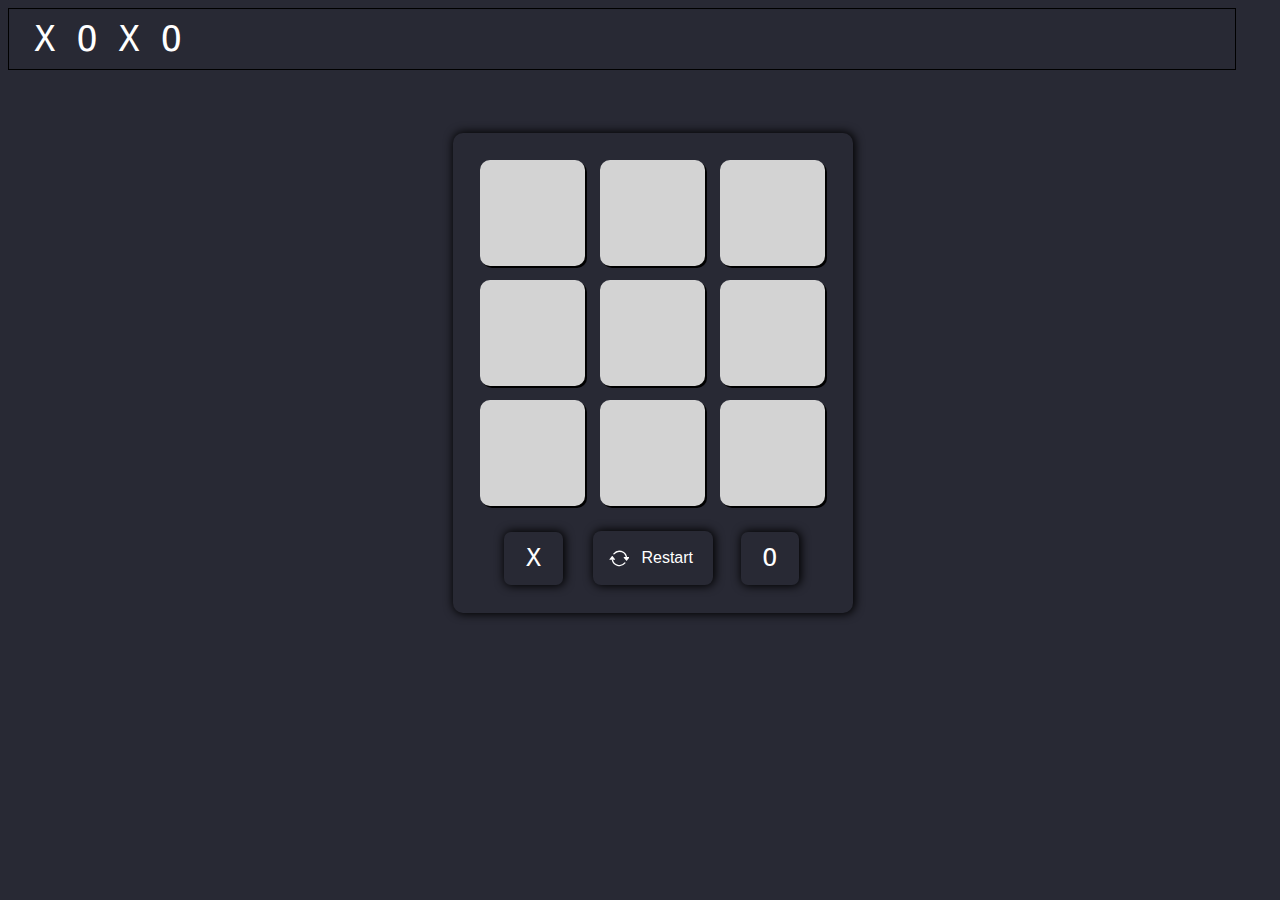
<file: index.html>
<!DOCTYPE html>
<html lang="en">
<head>
    <meta charset="UTF-8">
    <meta http-equiv="X-UA-Compatible" content="IE=edge">
    <meta name="viewport" content="width=device-width, initial-scale=1.0">
    <title>TictacToe</title>
    <!-- <link rel="icon" type="image/x-icon" href="./favicon.ico" >
    -->
    <link rel="stylesheet" href="style.css" >
</head>

<body >

<header class="head">
    <div class="title">
        X O X O
    </div>
</header>


<div class="box">
    <div class="grid">
        <div  id="one" class="items" onclick="run(this.id)" ></div>
        <div  id="two" class="items" onclick="run(this.id)"> </div>
        <div  id="three" class="items" onclick="run(this.id)"></div>
        <div  id="four" class="items" onclick="run(this.id)"></div>
        <div  id="five" class="items" onclick="run(this.id)"></div>
        <div  id="six" class="items" onclick="run(this.id)"></div>
        <div  id="seven" class="items" onclick="run(this.id)"></div>
        <div  id="eight" class="items" onclick="run(this.id)"></div>
        <div  id="nine" class="items" onclick="run(this.id)"></div>
        
       
        <div class="p1" id="box1" onclick="toggle()" style="float: left;">
            X        
        </div>

        <!-- Button fetched by UIVERSE -->

        <button  class="button" type="button" onclick="refresh()" style="float:left;">
            <svg viewBox="0 0 16 16" class="bi bi-arrow-repeat" fill="currentColor" height="16" width="16" xmlns="http://www.w3.org/2000/svg">
              <path d="M11.534 7h3.932a.25.25 0 0 1 .192.41l-1.966 2.36a.25.25 0 0 1-.384 0l-1.966-2.36a.25.25 0 0 1 .192-.41zm-11 2h3.932a.25.25 0 0 0 .192-.41L2.692 6.23a.25.25 0 0 0-.384 0L.342 8.59A.25.25 0 0 0 .534 9z"></path>
              <path d="M8 3c-1.552 0-2.94.707-3.857 1.818a.5.5 0 1 1-.771-.636A6.002 6.002 0 0 1 13.917 7H12.9A5.002 5.002 0 0 0 8 3zM3.1 9a5.002 5.002 0 0 0 8.757 2.182.5.5 0 1 1 .771.636A6.002 6.002 0 0 1 2.083 9H3.1z" fill-rule="evenodd"></path>
            </svg>
            Restart
        </button>



        <div class="p2" id="box2" onclick="toggle()">
            O
        </div>
        

    </div>
</div>

<!--

<footer class="end" id="about"> 
    <p>DHARANESH S P</p>
    <p>Email : <a href="mailto:spdharanesh28@gmailcom">dharaneshsp</a> </p>
    <p>Linked In : <a href="https://www.linkedin.com/in/dharanesh-s-p">dharaneshsp</a></p>
</footer>

-->

<script src="script.js"></script>

</body>
</html>
</file>
<file: style.css>
.grid{
    display:grid;
    grid-template-columns:120px 120px 120px ;
    grid-template-rows:120px 120px 120px 80px;
    padding:20px;
    box-shadow:1px 0px 10px 1px black;
    border-radius:10px;
    
    
}  

.items{
    border:3px solid #D3D3D3;
    border-radius:10px;
    background-color:#D3D3D3;
    padding-top:14%;
    text-align:center;
    align-items:center;
    font-family:monospace;
    margin:6%;
    box-shadow:2px 2px black;
    text-shadow:3px 3px grey;
    
}

#items:hover{
    box-shadow:3px 0px 15px 3px black;
    
}

.cross{
    font-size: 60px;
    text-align: center;
    animation:blow 200ms;
    }
@keyframes blow{
    0%{font-size:0px; }
    100%{font-size:60px; }
}

.button {
  color: white;
  background-color: #282934;
  font-weight: 500;
  border-radius: 0.5rem;
  font-size: 1rem;
  line-height: 2rem;
  padding-left: 1rem;
  padding-right: 1rem;
  padding-top: 0.7rem;
  padding-bottom: 0.7rem;
  text-align: center;
  margin-right: 0.5rem;
  display: inline-flex;
  align-items: center;
  border: none;
  margin-left:0px;
  margin-top:15%;
  box-shadow:1px 0px 10px 1px black;
  float:left;
  height: 54px;
  width: 120px;
}

.button:hover {
box-shadow:5px 0px 10px 1px black;

}

.button svg {
  display: inline;
  width: 1.3rem;
  height: 1.3rem;
  margin-right: 0.75rem;
  color: white;
}

.button:focus svg {
  animation: spin_357 0.5s linear;
  outline:none;
}

@keyframes spin_357 {
  from {
    transform: rotate(0deg);
  }

  to {
    transform: rotate(360deg);
  }
}


.box {
    border:0px solid white;
  display: flex;
  justify-content: center;
    margin-top:5%;
    width:50%;
    margin-left:26%;
    margin-bottom: 2%;
    
}

.head{
     border:1px solid black;
     display:flex;
     align-items:center;
     padding-left:2%;
     height:60px;
     width:95%;
     background-color:#282934;
     margin-top:0;

}

.title{
    border:0px solid white;
    display:flex;
    color:white;

    font-size:35px;
    align-items:center;  
    font-family:monospace;  
    
}
.p1{
    border:5px solid transparent;
    float:left;
    margin-left:26.4%;
    color:white;
    width:46px;
    height: 30px;
    padding: 1%;
    border-radius: 7px;
    margin-right: 2.7%;
    margin-top: 15.5%;
    padding-top: 5%;
    padding-bottom: 6.2%;

    text-align: center;
    box-shadow: 1px 0px 10px 1px black;
    font-size: 25px;
    font-family: monospace;

}

.p2{
    border:5px solid transparent;

    margin-left:23.4%;
    color:white;
    width: 46px;
    padding: 1%;
    height: 30px;
    padding-top: 5%;
    padding-bottom: 6.2%;
    border-radius: 7px;
    margin-top: 15.5%;
    box-shadow: 1px 0px 10px 1px black;
    text-align: center;
    font-size: 25px;
    font-family: monospace;


    }

/* 
footer{
        background-color:#282934;
        border: 0px solid #090C1D;
        HEIGHT:100PX;
        margin-top: 60px;
        padding-top: 7px;
        border-radius: 0px;
        padding-left: 7px;
        padding-right: 7px;
        padding-bottom: 17px;
        border:none;
        font-family: system-ui, -apple-system, BlinkMacSystemFont, 'Segoe UI', Roboto, Oxygen, Ubuntu, Cantarell, 'Open Sans', 'Helvetica Neue', sans-serif;
        color:white;
        box-shadow: 1px 0px 10px 1px black;
        border-radius: 10px;
        text-align: center;
        
    } */

body{

    background-color:#282934;

}
</file>
